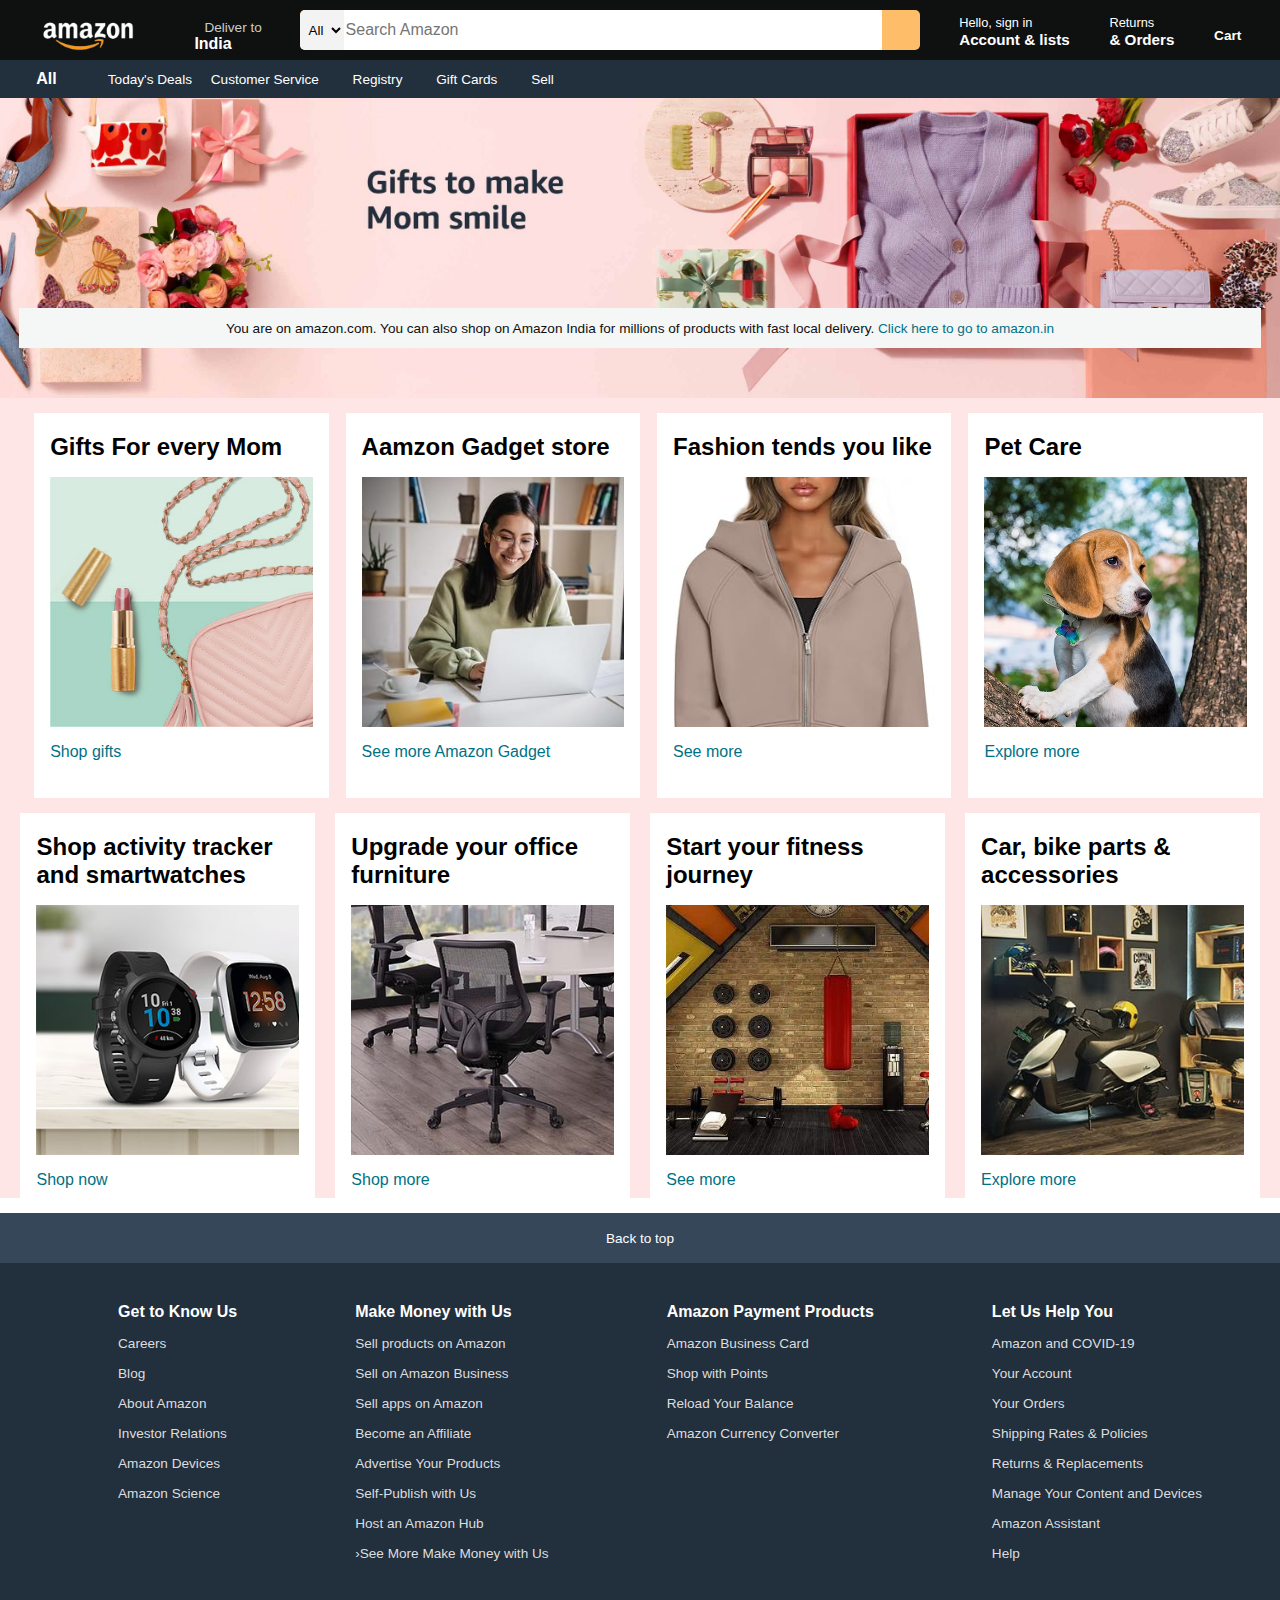
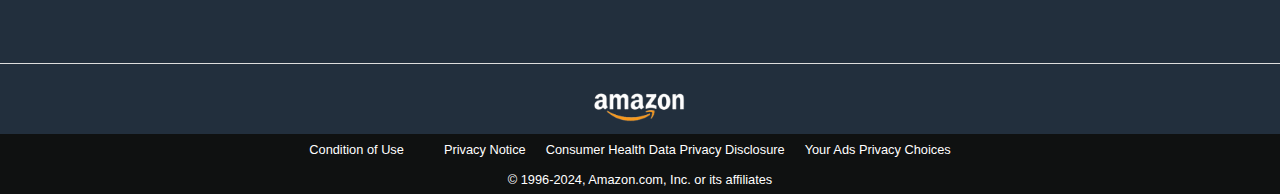
<file: AMAZON CLONE/index.html>
<!DOCTYPE html>
<html lang="en">
<head>
    <meta charset="UTF-8">
    <meta name="viewport" content="width=device-width, initial-scale=1.0">
    <title>Amazon</title>
    <link rel="stylesheet" href="https://cdnjs.cloudflare.com/ajax/libs/font-awesome/6.5.2/css/all.min.css" integrity="sha512-SnH5WK+bZxgPHs44uWIX+LLJAJ9/2PkPKZ5QiAj6Ta86w+fsb2TkcmfRyVX3pBnMFcV7oQPJkl9QevSCWr3W6A==" crossorigin="anonymous" referrerpolicy="no-referrer" />
    <link rel="stylesheet" href="style.css">
</head>
<body>
    <header>
        <div class="navbar">
            <div class="nav-logo border">
                <div class="logo"></div>
            </div>
            <div class="nav-address border">
                <p class="add-first">Deliver to</p>
                <div class="add-icon">
                    <i class="fa-solid fa-location-dot"></i>
                    <p class="add-second">India</p>
                </div>
            </div>
            <div class="nav-search">
                <select class="search-select">
                    <option>All</option>
                </select>
                <input placeholder="Search Amazon" class="search-input">
                <div class="search-icon">
                    <i class="fa-solid fa-magnifying-glass"></i>
                </div>
            </div>
            <div class="nav-sign border">
                <p><span>Hello, sign in <span></p>
                <p class="nav-second">Account & lists</p>
            </div>
            <div class="nav-return border">
                <p><span>Returns <span></p>
                <p class="nav-second">& Orders</p>   

            </div>
            <div class="nar-cart border">
                <i class="fa-solid fa-cart-shopping"></i>
                Cart
            </div>
        </div>
        <div class ="panel ">
            <div class="panel-all border">
                <i class="fa-solid fa-bars"></i>
                All
            </div>
            <div class="panel-ops ">
                <p >Today's Deals </p>
                </p>Customer Service</p>
                </p>Registry</p>
                </p>Gift Cards</p>
                </p>Sell</p>
            </div>
            
        </div>

    </header>
    <div class="hero-section">
        <div class="hero-msg">
            <p>You are on amazon.com. You can also shop on Amazon India for millions of products with fast local delivery. <a href="https://www.amazon.in/?ref=aisgw_intl_stripe_in">Click here to go to amazon.in<a></p>
             
        
        </div>

    </div>
    <div class="shop-section">
        <div class="box1 box">
            <div class="box-content">
                <h2>Gifts For every Mom</h2>
                <div class="box-img" style=" background-image: url(mom.jpg);"></div>
                <p><a href="https://www.amazon.com/s?k=gifts+for+mom&_encoding=UTF8&content-id=amzn1.sym.b1718f3d-ff3b-4ea9-94ad-229b681f4963&pd_rd_r=8c592bc7-2d8d-4bae-9f3c-238798e8f0c2&pd_rd_w=Q2jzq&pd_rd_wg=yF0Qi&pf_rd_p=b1718f3d-ff3b-4ea9-94ad-229b681f4963&pf_rd_r=JYST1TF0TC2PGZ9KGX0Y&ref=pd_hp_d_atf_unk">Shop gifts</a></p>
            </div>

    
        </div>
        <div class="box2 box">
            <div class="box-content">
                <h2>Aamzon Gadget store</h2>
                <div class="box-img" style=" background-image: url(laptop.jpg);"></div>
                <p><a href="https://www.amazon.com/s?k=electronics&_encoding=UTF8&content-id=amzn1.sym.061f5f08-3bb1-4c70-8051-5d850a92de53&pd_rd_r=8c592bc7-2d8d-4bae-9f3c-238798e8f0c2&pd_rd_w=AD9Cn&pd_rd_wg=yF0Qi&pf_rd_p=061f5f08-3bb1-4c70-8051-5d850a92de53&pf_rd_r=JYST1TF0TC2PGZ9KGX0Y&ref=pd_hp_d_atf_unk">See more Amazon Gadget</a></p>
            </div>
        </div>
        <div class="box3 box "> <div class="box-content">
            <h2>Fashion tends you like</h2>
            <div class="box-img" style=" background-image: url(fashion2.jpg);"></div>
            <p><a href="https://www.amazon.com/s?k=Trending+fashion&_encoding=UTF8&content-id=amzn1.sym.bad2a3cf-6397-46b0-aa92-6036dbc4afb6&crid=2787SXJYRXDZH&pd_rd_r=8c592bc7-2d8d-4bae-9f3c-238798e8f0c2&pd_rd_w=UCYz0&pd_rd_wg=yF0Qi&pf_rd_p=bad2a3cf-6397-46b0-aa92-6036dbc4afb6&pf_rd_r=JYST1TF0TC2PGZ9KGX0Y&sprefix=trending+fashion%2Caps%2C142&ref=pd_hp_d_atf_unk">See more</a></p>
        </div>
    </div>
        <div class="box4 box">
            <div class="box-content">
                <h2>Pet Care</h2>
                <div class="box-img" style=" background-image: url(pet.jpg);"></div>
                <p><a href="https://www.amazon.com/s?k=pet+care&crid=3L3I318E7Y5O9&sprefix=pet+care%2Caps%2C353&ref=nb_sb_noss_1">Explore more</a></p>
            </div>
        </div>
    </div>
    <div class="shop-section">
        <div class="box5 box">
            <div class="box-content">
                <h2>Shop activity tracker and smartwatches</h2>
                <div class="box-img" style=" background-image: url(watches.jpg);"></div>
                <p><a href="https://www.amazon.com/s?k=activity+trackers+and+smartwatches&_encoding=UTF8&content-id=amzn1.sym.33f8f65b-b95c-44af-8b89-e59e69e79828&pd_rd_r=40d6c2e0-786d-4be4-96bc-d268e61df882&pd_rd_w=K5Bg1&pd_rd_wg=8oAJO&pf_rd_p=33f8f65b-b95c-44af-8b89-e59e69e79828&pf_rd_r=JYST1TF0TC2PGZ9KGX0Y&ref=pd_hp_d_btf_unk">Shop now</a></p>
            </div>

    
        </div>
        <div class="box6 box">
            <div class="box-content">
                <h2>Upgrade your office furniture</h2>
                <div class="box-img" style=" background-image: url(chair.jpg);"></div>
                <p><a href="https://www.amazon.com/s?i=garden&srs=117030914011&bbn=1063306&rh=n%3A1055398%2Cn%3A1063306%2Cp_90%3A8308921011&s=price-desc-rank&_encoding=UTF8&content-id=amzn1.sym.664445f4-e24f-42c8-8613-1c15be2d6a54&pd_rd_r=40d6c2e0-786d-4be4-96bc-d268e61df882&pd_rd_w=dGJ5V&pd_rd_wg=8oAJO&pf_rd_p=664445f4-e24f-42c8-8613-1c15be2d6a54&pf_rd_r=JYST1TF0TC2PGZ9KGX0Y&ref=roarr_gw_1023_Furniture_OD_bf_DSCC">Shop more</a></p>
            </div>
        </div>
        <div class="box7 box "> <div class="box-content">
            <h2>Start your fitness journey</h2>
            <div class="box-img" style=" background-image: url(gym.jpg);"></div>
            <p><a href="https://www.amazon.in/b/?_encoding=UTF8&node=1984443031&pd_rd_w=5nYjZ&content-id=amzn1.sym.d5b43f20-3428-444e-b8fb-db6335b458a7&pf_rd_p=d5b43f20-3428-444e-b8fb-db6335b458a7&pf_rd_r=DWY4JXBP1XR8VVTRW6NQ&pd_rd_wg=gSgwF&pd_rd_r=7d272232-7a3b-4e45-a5d5-9f314b339c86&ref_=pd_hp_d_btf_unk">See more</a></p>
        </div>
    </div>
        <div class="box8 box">
            <div class="box-content">
                <h2>Car, bike parts & accessories</h2>
                <div class="box-img" style=" background-image: url(bike.jpg);"></div>
                <p><a href="https://www.amazon.in/b/?_encoding=UTF8&node=81404648031&pd_rd_w=F0oAj&content-id=amzn1.sym.7ebae37f-188b-4be0-bb73-b5af0b4a8b56&pf_rd_p=7ebae37f-188b-4be0-bb73-b5af0b4a8b56&pf_rd_r=NXGS1PCDA6XP10G040V6&pd_rd_wg=XDhNR&pd_rd_r=3c69d0e8-39b9-40ce-8e1c-4749d7d0c149&ref_=pd_hp_d_btf_unk">Explore more</a></p>
            </div>
        </div>
    </div>
  
    <footer>
        <div class="foot-panel1">
            Back to top
        </div>
        <div class="foot-panel2">
        <ul>
            <p>Get to Know Us</p>
            <a href="#">Careers<a>
            <a href="#"> Blog</a>
            <a href="#">About Amazon</a>
            <a href="#"> Investor Relations</a>  
            <a href="#">Amazon Devices</a>    
            <a href="#">Amazon Science</a>   
            </ul>
            <ul>
                <p>Make Money with Us</p>
                <a href="#">Sell products on Amazon</a>
                <a href="#">Sell on Amazon Business</a>
                <a href="#">   Sell apps on Amazon</a>
                <a href="#"> Become an Affiliate</a>
                <a href="#">Advertise Your Products</a>
                <a href="#">  Self-Publish with Us</a>
                <a href="#">  Host an Amazon Hub
                <a href="#">  ›See More Make Money with Us</a>

            </ul>
            <ul>
                <p>Amazon Payment Products</p>
                <a href="#">Amazon Business Card</a>
                <a href="#">Shop with Points</a>
                <a href="#">Reload Your Balance</a>
                <a href="#">Amazon Currency Converter</a>
            </ul>
            <ul>
                <p>Let Us Help You</p>
                <a href="#">Amazon and COVID-19</a>
                <a href="#">Your Account</a>
                <a href="#">Your Orders</a>
                <a href="#">Shipping Rates & Policies</a>
                <a href="#">Returns & Replacements</a>
                <a href="#">Manage Your Content and Devices</a>
                <a href="#">Amazon Assistant</a>
                    <a href="#">Help</a>
            </ul>

        </div>
        <div class="foot-panel3">
            <div class="logo"></div>
            
        </div>
        <div class="footpanel4"></div>
            <div class="pages">
              <a href="#">Condition of Use<a>
              <a href="#">Privacy Notice</a>
              <a href="#">Consumer Health Data Privacy Disclosure</a>
              <a href="#">Your Ads Privacy Choices</a>
           
            </div>
            <div class="copyright">
                © 1996-2024, Amazon.com, Inc. or its affiliates
            </div>
        
        </div>
    </footer>
</body>
</html>
</file>
<file: AMAZON CLONE/style.css>
*{
    margin:0;
    font-family: Arial;
    border:border-box;

}

.navbar{
    height:60px; 
    background-color: #0f1111;
    color:white;
    display: flex;    
    align-items: center;
    justify-content: space-evenly;
}
.nav-logo{
    height:55px;
    width:113px;
}

.logo{
    background-image: url(3.png);
    background-size: cover; 
    height:55px;
    width:100%;

}
.border{
    border: 0.5px solid transparent;
}
.border:hover{
    border: 0.5px solid white;
}
/**box 2**/
.add-first{
    color:#CCCCCC;
    font-size: 0.85rem;
    margin-top:13px;
    margin-left: 13px;
    
}
.add-second{
    color:#FFFFFF;
    font-size: 1rem;
    margin-left:3px;
    font-weight: 700;

}
.add-icon{
    display:flex;
    align-items: center;
}
/*box3*/
.nav-search{
    display: flex;
    justify-content: space-evenly;
    background-color: #FEBD68;
    width:620px;
    height:40px;
    color:#0f1111;
    border-radius: 5px;
}

.search-select{
    background-color: #f3f3f3;
    width:50px;
    text-align: center;
    border-top-left-radius: 5px;
    border-bottom-left-radius: 5px;
    border:none;

}
.search-input{
    width: 100%;
    font-size: 1rem;
    border:none;
   
}
.search-icon{
    width: 45px;
    display:flex;
    justify-content: center;
    align-items: center;
    font-size: 1.3rem;
    border-top-right-radius: 5px;
    border-bottom-right-radius: 5px;
}
.nav-search:hover{
    border:3px solid orange
}

/*box4*/
span{
    font-size: 0.8rem;
}

.nav-second{
    font-size:0.95rem;
    font-weight: 700;
}
/*box5*/

.nar-cart i {
    font-size: 30px;
}
.nar-cart{
    font-size:0.85rem;
    font-weight: 700;
}
/**panel**/

.panel{
    height: 38px;
    background-color:#222f3d;
    display: flex;
    color:#FFFFFF;
    align-items: center;
    justify-content: space-evenly;
}
.panel-all{
    font-size: 1rem;
    font-weight: 700;
}
.panel-ops p{
    display: inline;
    margin-left: 15px;
    
}

.panel-ops{
    font-size: 0.85rem;
    width:90%;
   
}
/*hero-section*/
.hero-section{
    background-image: url(hero.jpg);
    background-size: cover;
    height:300px;
    font-size:0.85rem;
    display:flex;
    justify-content: center;
    align-items: flex-end;
}
.hero-msg{
    background-color: #f5f6f6;
    color: #0f1111;
    height: 40px;
    width:97%;
    display:flex;
    justify-content: center;
    align-items: center;
    margin-bottom: 50px;
   
}

.hero-msg a{
    color:#007185;
  
    text-decoration: none;
}

/**shop-section**/
.shop-section{
    display: flex;
    flex-wrap:wrap;
    justify-content: space-evenly;
    background-color: #FFE6E6;

}
.box{
 
    height:350px;
    width:23%;
    background-color: white;
    padding: 20px 0px 15px;
    margin-top:15px;
}

.box-img{
    height:250px;
    background-size: cover;
    margin-top: 1rem;
    margin-bottom: 1rem;


}

.box-content{
    margin-left: 1rem;
    margin-right: 1rem;
   
}
h2{
    color: black;

}
.box-content a{
    color:#007185;
    text-decoration: none;
}
/**footer*/
footer{
    margin-top:15px;

}
.foot-panel1{
    background-color:#37475a ;
    color:white;
    height:50px;
    display:flex;
    justify-content: center;
    align-items:center ;
    font-size: 0.85rem;
}

.foot-panel2{
    background-color: #222f3d;
    color:white;
    height:400px;
    display:flex;
    justify-content: space-evenly;
}
ul p{
    font-weight: 700;
    margin-top:40px;
}
ul a{
    display:block;
    color:#DDDDDD;
    font-size: 0.85rem;
    text-decoration: none;
    margin-top:15px;

}.foot-panel3{
    background-color: #222f3d;
    border-top: 0.1PX solid #DDDDDD;
    height:70px;
    display:flex;
    justify-content: center;
    align-items: center;
}
.logo{
    background-image: url(3.png);
    background-size: cover; 
    height:50px;
    width:100px;

}
.pages{
    background-color: #0f1111;
    color:white;
    display:flex;
    height:30px;
    justify-content: center;
    align-items: center;
    font-size: 0.8rem;
    


}
.pages a{
    text-decoration: none;
    color:white;
    margin-right:20px;

}
.copyright{
    background-color: #0f1111;
    color:white;
    display:flex;
    height:30px;
    justify-content: center;
    align-items: center;
    font-size: 0.8rem;
}
</file>
